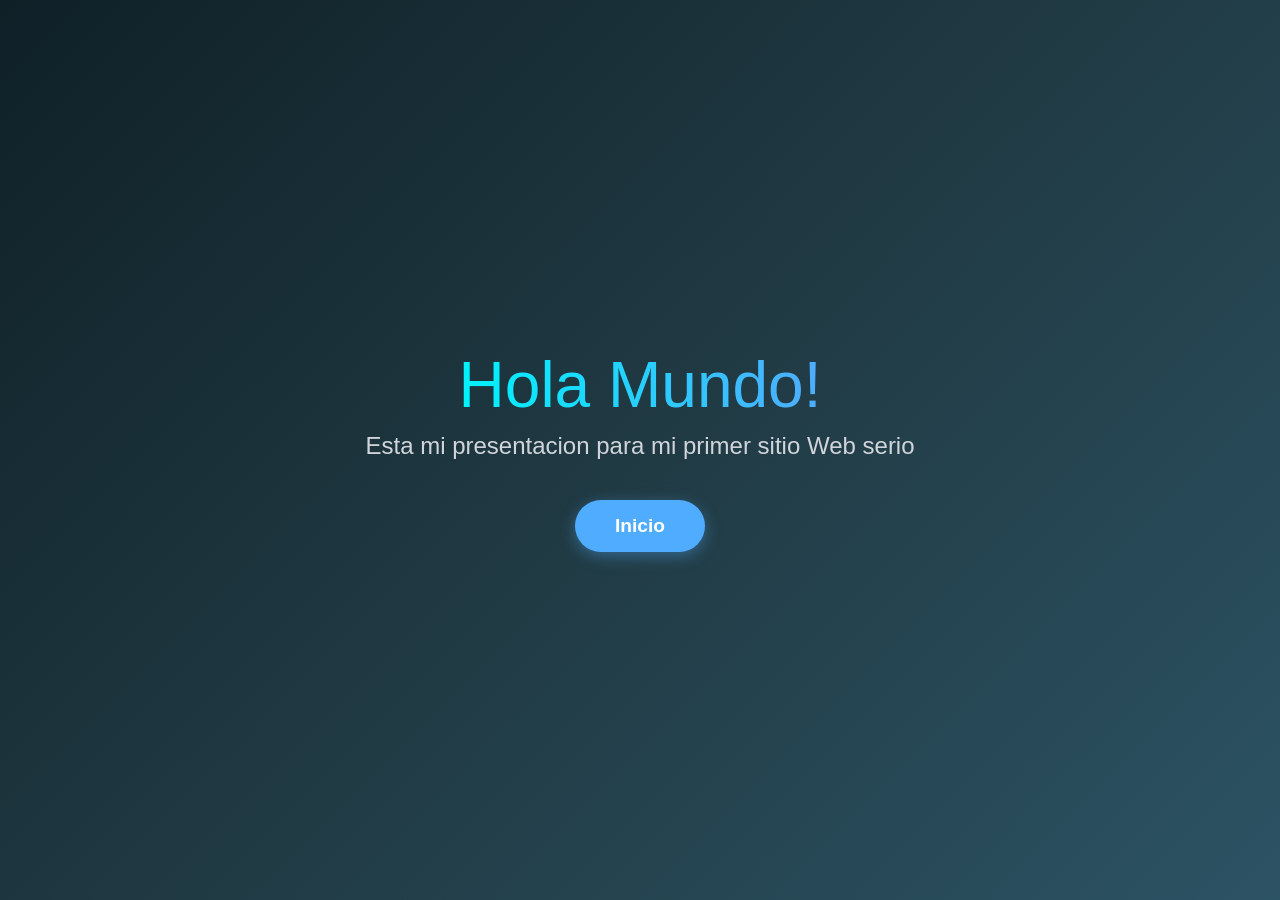
<file: index.html>
<!DOCTYPE html>
<html lang="en">
<head>
    <meta charset="UTF-8">
    <meta name="viewport" content="width=device-width, initial-scale=1.0">
    <title>FirsHelloWorld</title>
    <link rel="stylesheet" href="styles.css">
</head>
<body id="inicio_Bd">
    <h1 class="presentacion2" id="titulo1P">Hola Mundo! </h1>
    <h2 class="presentacion2">Esta mi presentacion para mi primer sitio Web serio</h2>
   <div class="boton">
    <a href="presentacion.html" id="Mi_boton">Inicio  </a>
   </div>
   
</body>
</html>
</file>
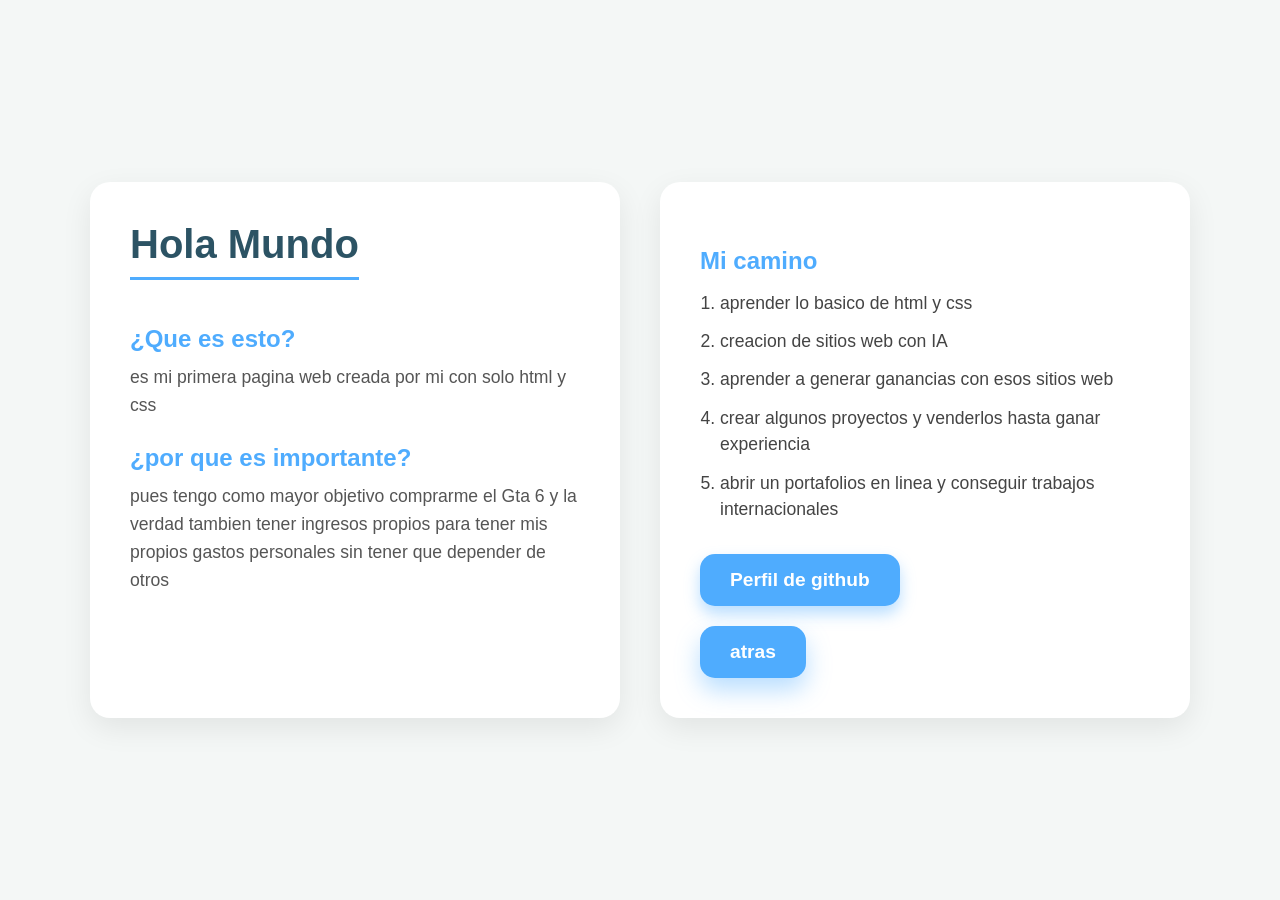
<file: presentacion.html>
<!DOCTYPE html>
<html lang="en">
<head>
    <meta charset="UTF-8">
    <meta name="viewport" content="width=device-width, initial-scale=1.0">
    <link rel="stylesheet" href="styles.css">
    <title>reiweb</title>
</head>
<body id="presentacion_Bd">
   <main class="pantalla_dividida">
    <section class="ladoIzquierdo">
     <h1 class="Titulo1PC"> Hola Mundo</h1>
     <h2 id="STitulo1">¿Que es esto?</h2>
     <p id="Prf1">es mi primera pagina web creada por mi con solo html y css </p>
     <h2 id="STitulo2">¿por que es importante?</h2>
     <p id="Prf2">pues tengo como mayor objetivo comprarme el Gta 6 y la verdad tambien tener ingresos propios para tener mis propios gastos personales sin tener que depender de otros </p>
    </section>
   <section class="ladoDerecho">
    <h2 id="Stitulo3">Mi camino</h2>
    <ol>
        <li>aprender lo basico de html y css</li>
        <li>creacion  de sitios web con IA </li>
        <li>aprender a generar ganancias con esos sitios web</li>
        <li>crear algunos proyectos y venderlos hasta ganar experiencia</li>
        <li>abrir un portafolios en linea y conseguir trabajos internacionales</li>
    </ol>
     <nav><a href="https://github.com/Reinaldouwu" class="boton2" target="_blank" rel="noopener noreferrer">Perfil de github</a></nav>
     <nav> <a href="index.html" id="boton_atras" >atras</a></nav>
    </section>
    </main>
 
</body>
</html>
</file>
<file: styles.css>
/* =========================================
   1. ESTILOS GENERALES (Reset)
   ========================================= */
/* Quitamos márgenes por defecto y elegimos una fuente moderna */
* {
    margin: 0;
    padding: 0;
    box-sizing: border-box;
    font-family: 'Segoe UI', Roboto, Helvetica, Arial, sans-serif;
}

/* =========================================
   2. PÁGINA DE INICIO (index.html)
   ========================================= */
#inicio_Bd {
    /* Usamos Flexbox para centrar todo en medio de la pantalla */
    display: flex;
    flex-direction: column;
    justify-content: center;
    align-items: center;
    min-height: 100vh; /* Ocupa el 100% del alto de la pantalla */
    
    /* Un fondo degradado moderno (azul oscuro) */
    background: linear-gradient(135deg, #0f2027, #203a43, #2c5364);
    color: white;
    text-align: center;
    padding: 20px;
}

#titulo1P {
    font-size: 4rem;
    margin-bottom: 10px;
    /* Efecto de texto con color degradado */
    background: linear-gradient(to right, #00f2fe, #4facfe);
    -webkit-background-clip: text;
    background-clip: text; /* <--- Agrega esta nueva línea aquí */
    -webkit-text-fill-color: transparent;
}


.presentacion2 {
    font-size: 1.5rem;
    margin-bottom: 40px;
    font-weight: 300;
    color: #d1d5db;
}

/* Estilo del Botón */
#Mi_boton {
    display: inline-block;
    text-decoration: none;
    background-color: #4facfe;
    color: white;
    padding: 15px 40px;
    border-radius: 50px; /* Bordes redondeados */
    font-size: 1.2rem;
    font-weight: bold;
    transition: all 0.4s ease; /* Animación suave al pasar el mouse */
    box-shadow: 0 4px 15px rgba(79, 172, 254, 0.4);
}

#Mi_boton:hover {
    transform: translateY(-3px); /* El botón sube un poquito */
    box-shadow: 0px 8px 75px rgba(79, 172, 254, 0.6);
}

/* =========================================
   3. PÁGINA PRINCIPAL (presentacion.html)
   ========================================= */
#presentacion_Bd {
    background-color: #f4f7f6; /* Fondo gris muy claro */
    color: #333;
    min-height: 100vh;
    padding: 60px 20px;
    display: flex;
    justify-content: center;
    align-items: center;
}

/* Contenedor principal de la pantalla dividida */
.pantalla_dividida {
    display: grid;
    /* En pantallas grandes, crea 2 columnas del mismo tamaño (1fr) */
    grid-template-columns: 1fr 1fr;
    gap: 40px; /* Espacio entre las dos columnas */
    max-width: 1100px;
    width: 100%;
}

/* Estilo de las "tarjetas" blanca para cada lado */
.ladoIzquierdo, .ladoDerecho {
    background: white;
    padding: 40px;
    border-radius: 20px;
    box-shadow: 0 10px 30px rgba(0, 0, 0, 0.08); /* Sombra suave */
}

/* Textos de la página de presentación */
.Titulo1PC {
    color: #2c5364;
    font-size: 2.5rem;
    margin-bottom: 20px;
    border-bottom: 3px solid #4facfe;
    padding-bottom: 10px;
    display: inline-block;
}

#STitulo1, #STitulo2, #Stitulo3 {
    color: #4facfe;
    font-size: 1.5rem;
    margin-top: 25px;
    margin-bottom: 10px;
}

#Prf1, #Prf2 {
    font-size: 1.1rem;
    line-height: 1.6; /* Mejora la lectura separando las líneas */
    color: #555;
}

/* Estilo para la lista enumerada (Tu camino) */
ol {
    padding-left: 20px;
    margin-top: 15px;
}

ol li {
    font-size: 1.1rem;
    margin-bottom: 12px;
    color: #444;
    line-height: 1.5;
}

/* =========================================
   4. DISEÑO RESPONSIVE (Móviles y Tablets)
   ========================================= */
/* Cuando la pantalla sea menor a 768px (teléfonos), se aplica esto: */
@media (max-width: 768px) {
    .pantalla_dividida {
        /* Cambiamos a 1 sola columna para que no se apriete el texto */
        grid-template-columns: 1fr; 
    }
    
    #titulo1P {
        font-size: 2.8rem;
    }
    
    .Titulo1PC {
        font-size: 2rem;
    }
    
    #inicio_Bd {
        padding: 20px;
    }
}
.boton2 {
    text-decoration: none;
    display: inline-block;
    padding: 15px 30px;
    border-radius: 15px;
    color: #ffffff ;
    background-color: #4facfe;
    transition: all 0.6s ease;
    font-size: 1.2rem;
    font-weight: bold;
    box-shadow: 0 8px 15px rgba(79, 172, 254, 0.4); 

}
.boton2:hover {
    transform: translateY(-5px);
    box-shadow: 0 12px 25px rgba(79, 172, 254, 0.4); 
}
.boton2 {
    margin-top: 20px;
}
#boton_atras {

    text-decoration: none;
    display: inline-block;
    margin-top: 20px;
    padding: 15px 30px;
    border-radius: 15px;
    color: #ffffff;
    background-color: #4facfe;
    transition: all 0.6s ease;
    font-size: 1.2rem;
   font-weight: bold;
    box-shadow: 0 12px 25px rgba(79, 172, 254, 0.4);
    
}
#boton_atras:hover {

   transform: translateY(-3px);
   box-shadow: 0 12px 100px rgba(79, 172, 254, 0.8);

}
</file>
